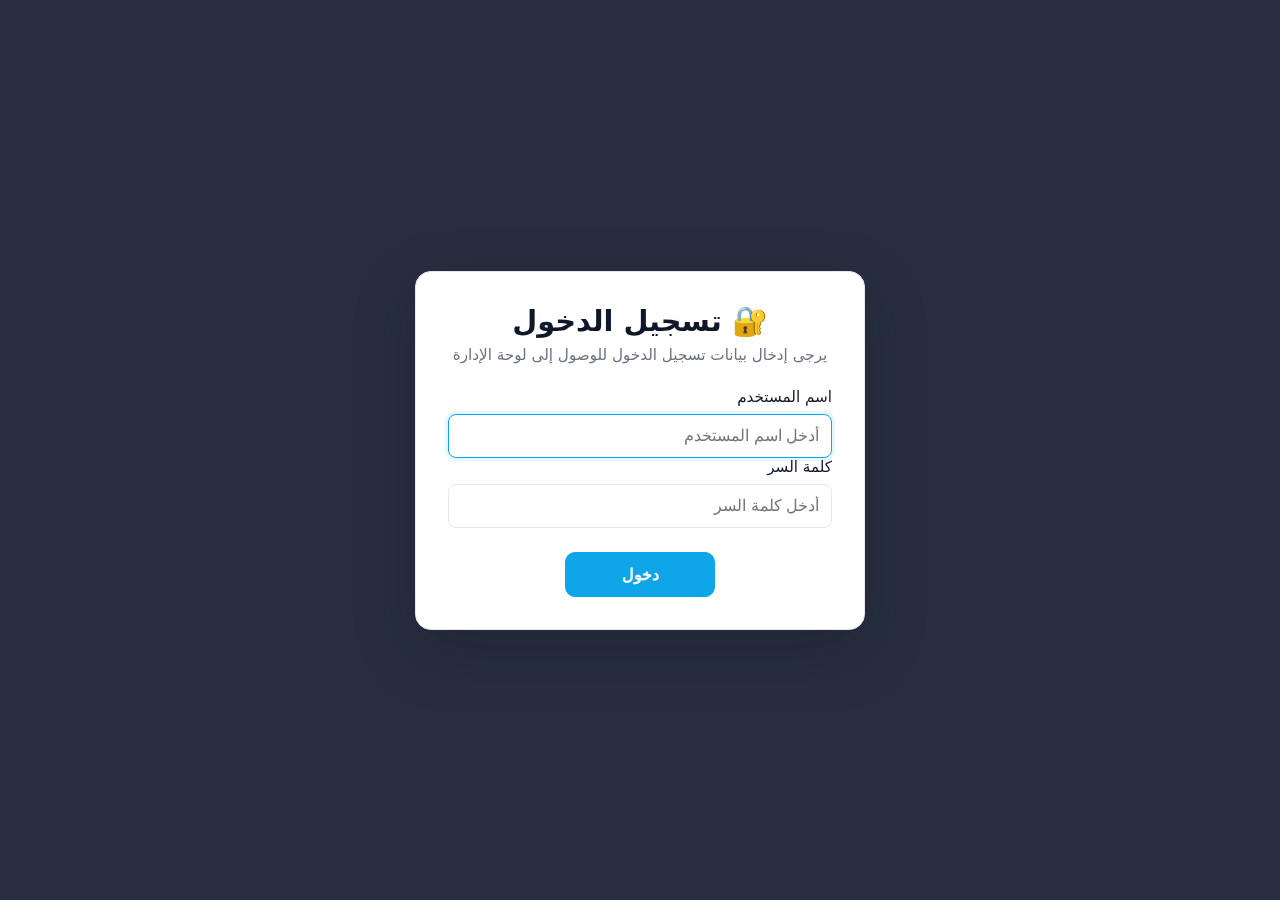
<file: admin.html>
<!DOCTYPE html>
<html lang="ar" dir="rtl">
<head>
  <meta charset="utf-8" />
  <meta name="viewport" content="width=device-width,initial-scale=1" />
  <title>لوحة إدارة الاشتراكات</title>
  <link rel="stylesheet" href="assets/styles.css" />
  <link rel="stylesheet" href="assets/admin-styles.css" />
</head>
<body>
  <!-- نافذة تسجيل الدخول -->
  <div id="loginModal" class="login-modal">
    <div class="login-content">
      <div class="login-header">
        <h2>🔐 تسجيل الدخول</h2>
        <p>يرجى إدخال بيانات تسجيل الدخول للوصول إلى لوحة الإدارة</p>
      </div>
      <div class="login-body">
        <div class="form-group">
          <label for="username">اسم المستخدم</label>
          <input type="text" id="username" class="input-field" placeholder="أدخل اسم المستخدم" autocomplete="username" />
        </div>
        <div class="form-group">
          <label for="password">كلمة السر</label>
          <input type="password" id="password" class="input-field" placeholder="أدخل كلمة السر" autocomplete="current-password" />
        </div>
        <div id="loginError" class="error-message-text"></div>
      </div>
      <div class="login-footer">
        <button id="btnLogin" class="btn primary">دخول</button>
      </div>
    </div>
  </div>

  <!-- محتوى لوحة الإدارة (مخفي حتى تسجيل الدخول) -->
  <div class="admin-container" id="adminContainer" style="display:none;">
    <!-- رأس الصفحة -->
    <header class="admin-header">
      <h1>🔐 لوحة إدارة الاشتراكات</h1>
      <div class="admin-actions">
        <button class="btn primary" id="btnRefresh">🔄 تحديث</button>
        <button class="btn danger" onclick="window.adminLogout()">🚪 تسجيل الخروج</button>
        <a href="index.html" class="btn ghost">← العودة للصفحة الرئيسية</a>
      </div>
    </header>

    <!-- حالة الاشتراك الحالي -->
    <section class="admin-card current-subscription">
      <h2>📊 حالة الاشتراك الحالي</h2>
      <div id="currentSubscriptionInfo" class="subscription-info">
        <p class="loading">جاري التحميل...</p>
      </div>
      <div class="subscription-actions">
        <button class="btn danger" id="btnClearSubscription" style="display:none;">🚫 إلغاء الاشتراك</button>
      </div>
    </section>

    <!-- إدارة المستخدمين والأكواد -->
    <section class="admin-card">
      <h2>👥 إدارة المستخدمين والأكواد</h2>
      <div class="user-management">
        <div class="add-user-section">
          <h3>إضافة مستخدم جديد</h3>
          <div class="form-group">
            <label>ID المستخدم (رقم):</label>
            <input type="number" id="newUserId" placeholder="مثال: 1" min="1" class="input-field" />
          </div>
          <div class="form-group">
            <label>اسم المستخدم:</label>
            <input type="text" id="newUserName" placeholder="اسم المستخدم" class="input-field" />
          </div>
          <div class="form-group">
            <label>كود الاشتراك:</label>
            <input type="text" id="newUserCode" placeholder="أدخل الكود" class="input-field" />
          </div>
          <div class="form-group">
            <button class="btn primary" id="btnAddUser">➕ إضافة مستخدم</button>
          </div>
        </div>
        
        <div class="users-list-section">
          <h3>قائمة المستخدمين</h3>
          <div id="usersList" class="users-list">
            <p class="loading">جاري التحميل...</p>
          </div>
        </div>
      </div>
    </section>

    <!-- إعدادات مدة الاشتراك -->
    <section class="admin-card">
      <h2>⏰ إعدادات مدة الاشتراك</h2>
      <div class="duration-settings">
        <div class="form-group">
          <label>القيمة:</label>
          <input type="number" id="durationValue" min="1" value="1" class="input-field" />
        </div>
        <div class="form-group">
          <label>الوحدة الزمنية:</label>
          <select id="durationUnit" class="input-field">
            <option value="hours">ساعات</option>
            <option value="days">أيام</option>
            <option value="months">أشهر</option>
            <option value="years">سنوات</option>
          </select>
        </div>
        <div class="form-group">
          <label>
            <input type="checkbox" id="noExpiry" />
            <span>اشتراك دائم (بدون انتهاء صلاحية)</span>
          </label>
        </div>
        <div class="form-group">
          <button class="btn primary" id="btnSaveDuration">💾 حفظ الإعدادات</button>
        </div>
        <div id="durationPreview" class="duration-preview"></div>
      </div>
    </section>

    <!-- تفعيل اشتراك يدوي -->
    <section class="admin-card">
      <h2>✅ تفعيل اشتراك يدوي</h2>
      <div class="manual-activation">
        <div class="form-group">
          <label>اختر الكود:</label>
          <select id="activationCode" class="input-field">
            <option value="">-- اختر كود --</option>
          </select>
        </div>
        <div class="form-group">
          <label>أو أدخل كود مخصص:</label>
          <input type="text" id="customCode" placeholder="أدخل الكود" class="input-field" />
        </div>
        <div class="form-group">
          <button class="btn primary" id="btnActivate">🚀 تفعيل الاشتراك</button>
        </div>
      </div>
    </section>

    <!-- رسائل النجاح والخطأ -->
    <div id="adminMessages"></div>
  </div>

  <script src="assets/mysql_config.js"></script>
  <script src="assets/mysql.js"></script>
  <script src="assets/admin-auth.js"></script>
  <script src="assets/admin.js"></script>
</body>
</html>
</file>
<file: assets/styles.css>
:root{
  --bg:#f6f7fb; --card:#ffffff; --ink:#0f172a; --muted:#6b7280;
  --line:#e5e7eb; --brand:#0ea5e9; --danger:#ef4444; --radius:16px;
}
*{box-sizing:border-box}
html,body{
  margin:0; padding:0;
  font-family:system-ui,-apple-system,"Segoe UI",Roboto,"Noto Kufi Arabic","Noto Sans Arabic",Arial,sans-serif;
  background:var(--bg); color:var(--ink)
}

.topbar{
  display:flex; justify-content:space-between; align-items:center;
  padding:10px 14px; background:#fff; border-bottom:1px solid var(--line);
  position:sticky; top:48px; z-index:20
}
.btn{ background:#fff; border:1px solid var(--line); border-radius:10px; padding:8px 12px; cursor:pointer }
.btn:hover{border-color:#cbd5e1}
.btn.primary{background:var(--brand); color:#fff; border-color:var(--brand)}
.btn.ghost{background:transparent; border-color:var(--line); color:var(--muted)}

.paper{
  max-width:900px; margin:22px auto; background:var(--card); border:1px solid var(--line);
  border-radius:var(--radius); padding:22px 18px; box-shadow:0 6px 24px rgba(15,23,42,.04)
}
.hero{display:flex; justify-content:space-between; align-items:center; margin-bottom:10px}
.brand{display:flex; gap:10px; align-items:center}
.brand img{max-height:80px; object-fit:contain}
.title h1{margin:0; font-size:30px}
.title p{margin:4px 0 0; color:var(--muted)}

.meta .mc label{display:block; color:var(--muted); font-size:.9rem; margin-bottom:4px}
.meta .mc input, .meta .mc select{width:100%}

.grid-2{display:grid; grid-template-columns:1fr 1fr; gap:14px}
.grid-3{display:grid; grid-template-columns:1fr 1fr 1fr; gap:14px}
@media (max-width:760px){.grid-2,.grid-3{grid-template-columns:1fr}}

input,select{ border:1px solid var(--line); border-radius:10px; padding:10px 12px; font-size:1rem; background:#fff; color:inherit }
input:focus,select:focus{outline:none; border-color:#cbd5e1}

/* حقول الأخطاء */
input.error, select.error {
  border-color: #dc2626;
  background-color: #fef2f2;
}

input.error:focus, select.error:focus {
  border-color: #dc2626;
  box-shadow: 0 0 0 2px rgba(220, 38, 38, 0.1);
}

/* ====== تحسين Tooltips ====== */
[title] {
  position: relative;
  cursor: help;
}

/* تحسين مظهر tooltips للمتصفحات الحديثة */
input[title]:hover,
select[title]:hover {
  border-color: var(--brand);
  transition: border-color 0.2s ease;
}

/* تحسين tooltips للأزرار */
button[title]:hover {
  opacity: 0.9;
  transition: opacity 0.2s ease;
}

.sec{margin:0 0 8px; font-size:1.05rem}
.card{border:1px solid var(--line); border-radius:14px; padding:14px; margin-top:10px}
.row{display:flex; align-items:center}
.gap{gap:8px}
.flex-1{flex:1}

.bullets{
  margin:0 0 8px; padding:0; list-style:none;
  display:grid; grid-template-columns:1fr 1fr; gap:10px;
}
@media (max-width:700px){ .bullets{ grid-template-columns:1fr; } }
.bullets li{
  display:flex; align-items:center; justify-content:space-between;
  gap:10px; padding:10px 12px; border:1px dashed var(--line);
  border-radius:10px; background:#fff;
}
.bullets .txt{ overflow:hidden; text-overflow:ellipsis; white-space:nowrap; }
.bullets .del{
  border:1px solid #fecaca; color:#b91c1c; background:#fff;
  border-radius:8px; padding:6px 10px; cursor:pointer; flex:0 0 auto;
}
.bullets .del:hover{ background:#fff1f2; }

.rowline{display:flex; align-items:center; justify-content:space-between; padding:8px 0; border-bottom:1px solid var(--line)}
.rowline:last-child{border-bottom:none}
.rowline.total{padding-top:12px}
.rowline .num{display:flex; align-items:center; gap:8px}
.big{font-size:1.6rem}

.kv{display:grid; grid-template-columns:auto 1fr; gap:8px; align-items:center}
.inline{display:flex; align-items:center; gap:8px}

.tbl{width:100%; border-collapse:collapse; margin-top:10px}
.tbl th,.tbl td{border:1px solid var(--line); padding:10px; text-align:right}
.tbl th{background:#f8fafc}
.num{direction:ltr; text-align:left; font-variant-numeric:tabular-nums; white-space:nowrap}

.sign{margin-top:10px}
.btn.danger{border-color:#fecaca; color:#b91c1c}
.btn.danger:hover{background:#fff1f2}
.subtle{color:var(--muted)}

/* أزرار صغيرة داخل الجدول */
.table-actions{ display:flex; gap:6px; }
.table-actions .mini{
  padding:4px 8px; border-radius:8px; font-size:.9rem; border:1px solid var(--line); background:#fff; cursor:pointer;
}
.table-actions .mini.danger{ border-color:#fecaca; color:#b91c1c }

/* الطباعة */
.print-hide{ /* اختفي في الطباعة فقط */ }
.print-only{ display:none; }

@media print{
  .no-print, .bullets .del, .print-hide { display:none !important; }
  .print-only{ display:block !important; }
  body{background:#fff}
  .paper{box-shadow:none; border-color:#ddd}
  .subscription-countdown{ display:none !important; }
  .print-button-container{ display:none !important; }
}

/* ====== مؤشرات التحميل والرسائل ====== */

/* مؤشر التحميل */
.loading-overlay {
  position: fixed;
  top: 0;
  left: 0;
  width: 100%;
  height: 100%;
  background: rgba(15, 23, 42, 0.7);
  display: flex;
  justify-content: center;
  align-items: center;
  z-index: 9999;
  backdrop-filter: blur(4px);
}

.loading-content {
  background: var(--card);
  border-radius: var(--radius);
  padding: 30px;
  text-align: center;
  box-shadow: 0 20px 40px rgba(15, 23, 42, 0.2);
  border: 1px solid var(--line);
  min-width: 200px;
}

.loading-spinner {
  width: 40px;
  height: 40px;
  border: 3px solid var(--line);
  border-top: 3px solid var(--brand);
  border-radius: 50%;
  animation: spin 1s linear infinite;
  margin: 0 auto 15px;
}

@keyframes spin {
  0% { transform: rotate(0deg); }
  100% { transform: rotate(360deg); }
}

.loading-text {
  color: var(--ink);
  font-size: 1rem;
  font-weight: 500;
}

/* رسائل النجاح */
.success-message {
  position: fixed;
  top: 20px;
  right: 20px;
  z-index: 10000;
  animation: slideInRight 0.3s ease-out;
}

.success-content {
  background: #10b981;
  color: white;
  padding: 16px 20px;
  border-radius: 12px;
  box-shadow: 0 10px 25px rgba(16, 185, 129, 0.3);
  display: flex;
  align-items: center;
  gap: 10px;
  min-width: 300px;
}

.success-icon {
  font-size: 1.2rem;
}

.success-text {
  font-weight: 500;
  flex: 1;
}

/* رسائل الخطأ */
.error-message {
  position: fixed;
  top: 20px;
  right: 20px;
  z-index: 10000;
  animation: slideInRight 0.3s ease-out;
}

.error-content {
  background: #ef4444;
  color: white;
  padding: 16px 20px;
  border-radius: 12px;
  box-shadow: 0 10px 25px rgba(239, 68, 68, 0.3);
  display: flex;
  align-items: center;
  gap: 10px;
  min-width: 300px;
  position: relative;
}

.error-icon {
  font-size: 1.2rem;
}

.error-text {
  font-weight: 500;
  flex: 1;
}

.error-close {
  background: none;
  border: none;
  color: white;
  font-size: 1.5rem;
  cursor: pointer;
  padding: 0;
  width: 24px;
  height: 24px;
  display: flex;
  align-items: center;
  justify-content: center;
  border-radius: 50%;
  transition: background-color 0.2s;
}

.error-close:hover {
  background: rgba(255, 255, 255, 0.2);
}

/* الحركات */
@keyframes slideInRight {
  from {
    transform: translateX(100%);
    opacity: 0;
  }
  to {
    transform: translateX(0);
    opacity: 1;
  }
}

/* ====== Pagination Controls ====== */
.pagination-controls {
  display: flex;
  justify-content: center;
  align-items: center;
  gap: 8px;
  flex-wrap: wrap;
  margin: 20px 0;
}

.pagination-controls .btn {
  min-width: 40px;
  height: 40px;
  padding: 8px 12px;
  font-size: 14px;
  border-radius: var(--radius);
  transition: all 0.2s ease;
}

.pagination-controls .btn.primary {
  background: var(--brand);
  color: white;
  border: 1px solid var(--brand);
}

.pagination-controls .btn.ghost {
  background: transparent;
  color: var(--brand);
  border: 1px solid var(--line);
}

.pagination-controls .btn.ghost:hover {
  background: var(--brand);
  color: white;
  border-color: var(--brand);
}

.pagination-controls span {
  color: var(--muted);
  padding: 0 8px;
  font-size: 14px;
}

.pagination-controls > div {
  width: 100%;
  text-align: center;
  font-size: 13px;
  color: var(--muted);
  margin-top: 10px;
}

/* ====== تحسينات التصميم المتجاوب ====== */

/* الشاشات المتوسطة (التابلت) */
@media (max-width: 768px) {
  .container {
    padding: 10px;
  }
  
  .card {
    padding: 12px;
    margin-top: 8px;
  }
  
  .btn {
    padding: 10px 16px;
    font-size: 14px;
  }
  
  table {
    font-size: 13px;
  }
  
  th, td {
    padding: 8px 6px;
  }
  
  .form-row {
    flex-direction: column;
    gap: 8px;
  }
  
  .form-row > div {
    width: 100% !important;
  }
}

/* الشاشات الصغيرة (الهواتف الذكية) */
@media (max-width: 480px) {
  body {
    font-size: 14px;
  }
  
  .container {
    padding: 8px;
  }
  
  .card {
    padding: 10px;
    margin-top: 6px;
    border-radius: 8px;
  }
  
  .btn {
    padding: 8px 12px;
    font-size: 13px;
    width: 100%;
    margin-bottom: 8px;
  }
  
  .btn-group {
    flex-direction: column;
    gap: 8px;
  }
  
  input, select {
    padding: 10px;
    font-size: 16px; /* منع التكبير في iOS */
  }
  
  table {
    font-size: 12px;
    display: block;
    overflow-x: auto;
    white-space: nowrap;
  }
  
  th, td {
    padding: 6px 4px;
    min-width: 80px;
  }
  
  .sec {
    font-size: 1rem;
    margin-bottom: 6px;
  }
  
  h1 {
    font-size: 1.5rem;
  }
  
  h2 {
    font-size: 1.3rem;
  }
  
  /* رسائل النجاح والخطأ */
  .success-message,
  .error-message {
    top: 10px;
    right: 10px;
    left: 10px;
  }
  
  .success-content,
  .error-content {
    min-width: auto;
    width: 100%;
    padding: 12px 16px;
  }
  
  .loading-content {
    margin: 0 20px;
    min-width: auto;
  }
  
  /* التحكم في الصفحات */
  .pagination-controls {
    gap: 4px;
  }
  
  .pagination-controls .btn {
    min-width: 35px;
    height: 35px;
    padding: 6px 10px;
    font-size: 13px;
    width: auto;
    margin-bottom: 0;
  }
  
  /* تحسين عرض النماذج */
  .form-group {
    margin-bottom: 12px;
  }
  
  label {
    font-size: 13px;
    margin-bottom: 4px;
  }
}

/* الشاشات الصغيرة جداً */
@media (max-width: 320px) {
  .container {
    padding: 5px;
  }
  
  .card {
    padding: 8px;
  }
  
  .btn {
    padding: 6px 10px;
    font-size: 12px;
  }
  
  input, select {
    padding: 8px;
  }
  
  table {
    font-size: 11px;
  }
  
  th, td {
    padding: 4px 2px;
    min-width: 60px;
  }
}

/* زر الطباعة في أسفل الشاشة */
.print-button-container {
  position: fixed;
  bottom: 20px;
  left: 50%;
  transform: translateX(-50%);
  z-index: 1000;
}

.btn-print-fixed {
  background: var(--brand);
  color: white;
  border: none;
  border-radius: 50px;
  padding: 14px 28px;
  font-size: 1rem;
  font-weight: 600;
  cursor: pointer;
  box-shadow: 0 4px 12px rgba(14, 165, 233, 0.3);
  transition: all 0.3s ease;
  display: flex;
  align-items: center;
  gap: 8px;
}

.btn-print-fixed:hover {
  background: #0284c7;
  box-shadow: 0 6px 16px rgba(14, 165, 233, 0.4);
  transform: translateY(-2px);
}

.btn-print-fixed:active {
  transform: translateY(0);
}

/* تحسينات للطباعة */
@media print {
  .btn, .pagination-controls {
    display: none !important;
  }
  
  .success-message, .error-message, .loading-overlay {
    display: none !important;
  }
  
  .subscription-countdown {
    display: none !important;
  }
  
  .card {
    border: 1px solid #000;
    page-break-inside: avoid;
  }
  
  table {
    page-break-inside: auto;
  }
  
  tr {
    page-break-inside: avoid;
    page-break-after: auto;
  }
  
  .print-button-container {
    display: none !important;
  }
}
.lol{
  font-size: 25px;
  font-weight: bold;
  color: #000000;
}
.lol2{
  font-size: 20px;
  font-weight: bold;
  color: #000000;
}

/* ====== نظام الاشتراكات ====== */

.subscription-modal {
  position: fixed;
  top: 0;
  left: 0;
  width: 100%;
  height: 100%;
  background: rgba(15, 23, 42, 0.9);
  display: flex;
  justify-content: center;
  align-items: center;
  z-index: 100000;
  backdrop-filter: blur(8px);
  animation: fadeIn 0.3s ease-out;
}

.subscription-content {
  background: var(--card);
  border-radius: var(--radius);
  padding: 32px;
  max-width: 450px;
  width: 90%;
  box-shadow: 0 20px 60px rgba(15, 23, 42, 0.3);
  border: 1px solid var(--line);
  animation: slideUp 0.3s ease-out;
}

.subscription-header {
  text-align: center;
  margin-bottom: 24px;
}

.subscription-header h2 {
  margin: 0 0 8px;
  font-size: 1.8rem;
  color: var(--ink);
}

.subscription-header p {
  margin: 0;
  color: var(--muted);
  font-size: 0.95rem;
}

.subscription-body {
  margin-bottom: 24px;
}

.input-group {
  display: flex;
  flex-direction: column;
  gap: 8px;
}

.input-group label {
  color: var(--ink);
  font-weight: 500;
  font-size: 0.95rem;
}

.input-group input {
  width: 100%;
  padding: 12px 16px;
  font-size: 1.1rem;
  text-align: center;
  letter-spacing: 2px;
  font-weight: 600;
  text-transform: uppercase;
}

.input-group input:focus {
  border-color: var(--brand);
  box-shadow: 0 0 0 3px rgba(14, 165, 233, 0.1);
}

.input-group input.error {
  border-color: #dc2626;
  background-color: #fef2f2;
  animation: shake 0.3s ease-in-out;
}

.error-message-text {
  color: #dc2626;
  font-size: 0.875rem;
  margin-top: 4px;
  display: none;
  text-align: center;
}

.subscription-footer {
  display: flex;
  justify-content: center;
}

.subscription-footer .btn {
  min-width: 150px;
  padding: 12px 24px;
  font-size: 1rem;
  font-weight: 600;
}

/* الحركات */
@keyframes fadeIn {
  from {
    opacity: 0;
  }
  to {
    opacity: 1;
  }
}

@keyframes slideUp {
  from {
    transform: translateY(30px);
    opacity: 0;
  }
  to {
    transform: translateY(0);
    opacity: 1;
  }
}

@keyframes shake {
  0%, 100% {
    transform: translateX(0);
  }
  25% {
    transform: translateX(-10px);
  }
  75% {
    transform: translateX(10px);
  }
}

/* تحسينات للشاشات الصغيرة */
@media (max-width: 480px) {
  .subscription-content {
    padding: 24px 20px;
    width: 95%;
  }

  .subscription-header h2 {
    font-size: 1.5rem;
  }

  .subscription-header p {
    font-size: 0.875rem;
  }

  .input-group input {
    font-size: 1rem;
    padding: 10px 14px;
  }
}

/* ====== العداد التنازلي للاشتراك ====== */

.subscription-countdown {
  position: fixed;
  top: 0;
  left: 50%;
  transform: translateX(-50%);
  width: 100%;
  max-width: 600px;
  background: linear-gradient(135deg, #0ea5e9 0%, #0284c7 100%);
  color: white;
  padding: 12px 20px;
  text-align: center;
  z-index: 1000;
  box-shadow: 0 4px 12px rgba(14, 165, 233, 0.3);
  border-bottom: 2px solid rgba(255, 255, 255, 0.2);
  animation: slideDown 0.3s ease-out;
}

.subscription-countdown .countdown-text {
  font-size: 1rem;
  font-weight: 600;
  display: inline-block;
  letter-spacing: 0.5px;
}

.subscription-countdown .countdown-expired {
  color: #fef2f2;
  font-weight: 700;
  animation: pulse 1s ease-in-out infinite;
}

/* حركة ظهور العداد */
@keyframes slideDown {
  from {
    transform: translateX(-50%) translateY(-100%);
    opacity: 0;
  }
  to {
    transform: translateX(-50%) translateY(0);
    opacity: 1;
  }
}

/* حركة النبض للتنبيه */
@keyframes pulse {
  0%, 100% {
    opacity: 1;
  }
  50% {
    opacity: 0.7;
  }
}

/* تعديل المسافة العلوية للمحتوى عند وجود العداد */
.subscription-countdown ~ .topbar {
  margin-top: 48px;
}

.subscription-countdown ~ * .topbar,
.subscription-countdown ~ * .paper {
  margin-top: 48px;
}

/* تحسينات للشاشات الصغيرة */
@media (max-width: 768px) {
  .subscription-countdown {
    max-width: 100%;
    padding: 10px 16px;
  }

  .subscription-countdown .countdown-text {
    font-size: 0.9rem;
  }
}

@media (max-width: 480px) {
  .subscription-countdown {
    padding: 8px 12px;
  }

  .subscription-countdown .countdown-text {
    font-size: 0.85rem;
  }
}
</file>
<file: assets/admin-styles.css>
/* ====== أنماط لوحة إدارة الاشتراكات ====== */

/* نافذة تسجيل الدخول */
.login-modal {
  position: fixed;
  top: 0;
  left: 0;
  width: 100%;
  height: 100%;
  background: rgba(15, 23, 42, 0.9);
  display: flex;
  justify-content: center;
  align-items: center;
  z-index: 100000;
  backdrop-filter: blur(8px);
  animation: fadeIn 0.3s ease-out;
}

.login-content {
  background: var(--card);
  border-radius: var(--radius);
  padding: 32px;
  max-width: 450px;
  width: 90%;
  box-shadow: 0 20px 60px rgba(15, 23, 42, 0.3);
  border: 1px solid var(--line);
  animation: slideUp 0.3s ease-out;
}

.login-header {
  text-align: center;
  margin-bottom: 24px;
}

.login-header h2 {
  margin: 0 0 8px;
  font-size: 1.8rem;
  color: var(--ink);
}

.login-header p {
  margin: 0;
  color: var(--muted);
  font-size: 0.95rem;
}

.login-body {
  margin-bottom: 24px;
}

.login-footer {
  display: flex;
  justify-content: center;
}

.login-footer .btn {
  min-width: 150px;
  padding: 12px 24px;
  font-size: 1rem;
  font-weight: 600;
}

.admin-container {
  max-width: 1200px;
  margin: 0 auto;
  padding: 20px;
  background: var(--bg);
  min-height: 100vh;
}

/* رأس الصفحة */
.admin-header {
  background: var(--card);
  border: 1px solid var(--line);
  border-radius: var(--radius);
  padding: 20px;
  margin-bottom: 20px;
  display: flex;
  justify-content: space-between;
  align-items: center;
  flex-wrap: wrap;
  gap: 15px;
}

.admin-header h1 {
  margin: 0;
  font-size: 1.8rem;
  color: var(--ink);
}

.admin-actions {
  display: flex;
  gap: 10px;
  flex-wrap: wrap;
}

/* البطاقات */
.admin-card {
  background: var(--card);
  border: 1px solid var(--line);
  border-radius: var(--radius);
  padding: 24px;
  margin-bottom: 20px;
  box-shadow: 0 2px 8px rgba(15, 23, 42, 0.04);
}

.admin-card h2 {
  margin: 0 0 20px;
  font-size: 1.4rem;
  color: var(--ink);
  border-bottom: 2px solid var(--line);
  padding-bottom: 10px;
}

.admin-card h3 {
  margin: 0 0 15px;
  font-size: 1.1rem;
  color: var(--muted);
}

/* حالة الاشتراك الحالي */
.current-subscription {
  background: linear-gradient(135deg, #0ea5e9 0%, #0284c7 100%);
  color: white;
  border: none;
}

.current-subscription h2 {
  color: white;
  border-bottom-color: rgba(255, 255, 255, 0.3);
}

.subscription-info {
  background: rgba(255, 255, 255, 0.1);
  border-radius: 12px;
  padding: 20px;
  margin-bottom: 15px;
}

.subscription-info p {
  margin: 8px 0;
  font-size: 1rem;
}

.subscription-info .status-active {
  color: #10b981;
  font-weight: 600;
}

.subscription-info .status-inactive {
  color: #fbbf24;
  font-weight: 600;
}

.subscription-info .code {
  font-family: 'Courier New', monospace;
  background: rgba(255, 255, 255, 0.2);
  padding: 4px 8px;
  border-radius: 6px;
  display: inline-block;
  margin: 0 5px;
}

.subscription-actions {
  display: flex;
  gap: 10px;
}

/* إدارة المستخدمين */
.user-management {
  display: grid;
  grid-template-columns: 1fr 1fr;
  gap: 20px;
}

.add-user-section,
.users-list-section {
  padding: 15px;
  background: var(--bg);
  border-radius: 12px;
}

.users-list {
  display: flex;
  flex-direction: column;
  gap: 10px;
  max-height: 400px;
  overflow-y: auto;
}

.user-item {
  display: flex;
  justify-content: space-between;
  align-items: flex-start;
  padding: 15px;
  background: var(--card);
  border: 1px solid var(--line);
  border-radius: 8px;
  transition: all 0.2s;
  gap: 15px;
}

.user-item:hover {
  border-color: var(--brand);
  box-shadow: 0 2px 8px rgba(14, 165, 233, 0.1);
}

.user-info {
  flex: 1;
  display: flex;
  flex-direction: column;
  gap: 8px;
}

.user-id,
.user-name,
.user-code {
  font-size: 0.95rem;
  color: var(--ink);
}

.user-id strong,
.user-name strong,
.user-code strong {
  color: var(--muted);
  margin-left: 5px;
}

.user-item .code-text {
  font-family: 'Courier New', monospace;
  font-weight: 600;
  color: var(--brand);
  background: var(--bg);
  padding: 2px 6px;
  border-radius: 4px;
}

.user-actions {
  display: flex;
  gap: 8px;
  flex-shrink: 0;
}

.user-item .btn-mini {
  padding: 6px 12px;
  font-size: 0.85rem;
  border-radius: 6px;
}

/* إعدادات المدة */
.duration-settings {
  display: grid;
  grid-template-columns: 1fr 1fr;
  gap: 15px;
}

.duration-preview {
  grid-column: 1 / -1;
  background: var(--bg);
  border-radius: 8px;
  padding: 15px;
  margin-top: 10px;
  border: 1px solid var(--line);
}

.duration-preview strong {
  color: var(--brand);
  font-size: 1.1rem;
}

/* تفعيل يدوي */
.manual-activation {
  display: flex;
  flex-direction: column;
  gap: 15px;
}

/* حقول الإدخال */
.form-group {
  display: flex;
  flex-direction: column;
  gap: 8px;
}

.form-group label {
  color: var(--ink);
  font-weight: 500;
  font-size: 0.95rem;
}

.form-group label input[type="checkbox"] {
  margin-left: 8px;
}

.input-field {
  width: 100%;
  padding: 12px;
  border: 1px solid var(--line);
  border-radius: 8px;
  font-size: 1rem;
  background: var(--card);
  color: var(--ink);
  transition: all 0.2s;
}

.input-field:focus {
  outline: none;
  border-color: var(--brand);
  box-shadow: 0 0 0 3px rgba(14, 165, 233, 0.1);
}

/* رسائل */
.admin-message {
  position: fixed;
  top: 20px;
  right: 20px;
  padding: 16px 20px;
  border-radius: 12px;
  box-shadow: 0 4px 12px rgba(0, 0, 0, 0.15);
  z-index: 10000;
  animation: slideInRight 0.3s ease-out;
  max-width: 400px;
}

.admin-message.success {
  background: #10b981;
  color: white;
}

.admin-message.error {
  background: #ef4444;
  color: white;
}

.admin-message.info {
  background: var(--brand);
  color: white;
}

.loading {
  text-align: center;
  color: var(--muted);
  padding: 20px;
}

.empty-state {
  text-align: center;
  padding: 40px 20px;
  color: var(--muted);
}

.empty-state::before {
  content: "📭";
  font-size: 3rem;
  display: block;
  margin-bottom: 10px;
}

/* الحركات */
@keyframes slideInRight {
  from {
    transform: translateX(100%);
    opacity: 0;
  }
  to {
    transform: translateX(0);
    opacity: 1;
  }
}

/* التصميم المتجاوب */
@media (max-width: 768px) {
  .admin-container {
    padding: 15px;
  }

  .admin-header {
    flex-direction: column;
    align-items: flex-start;
  }

  .code-management {
    grid-template-columns: 1fr;
  }

  .duration-settings {
    grid-template-columns: 1fr;
  }

  .admin-card {
    padding: 18px;
  }

  .admin-message {
    right: 10px;
    left: 10px;
    max-width: none;
  }
}

@media (max-width: 480px) {
  .admin-header h1 {
    font-size: 1.4rem;
  }

  .admin-card h2 {
    font-size: 1.2rem;
  }

  .code-item {
    flex-direction: column;
    align-items: flex-start;
    gap: 10px;
  }

  .code-item .code-actions {
    width: 100%;
    justify-content: flex-end;
  }
}
</file>
